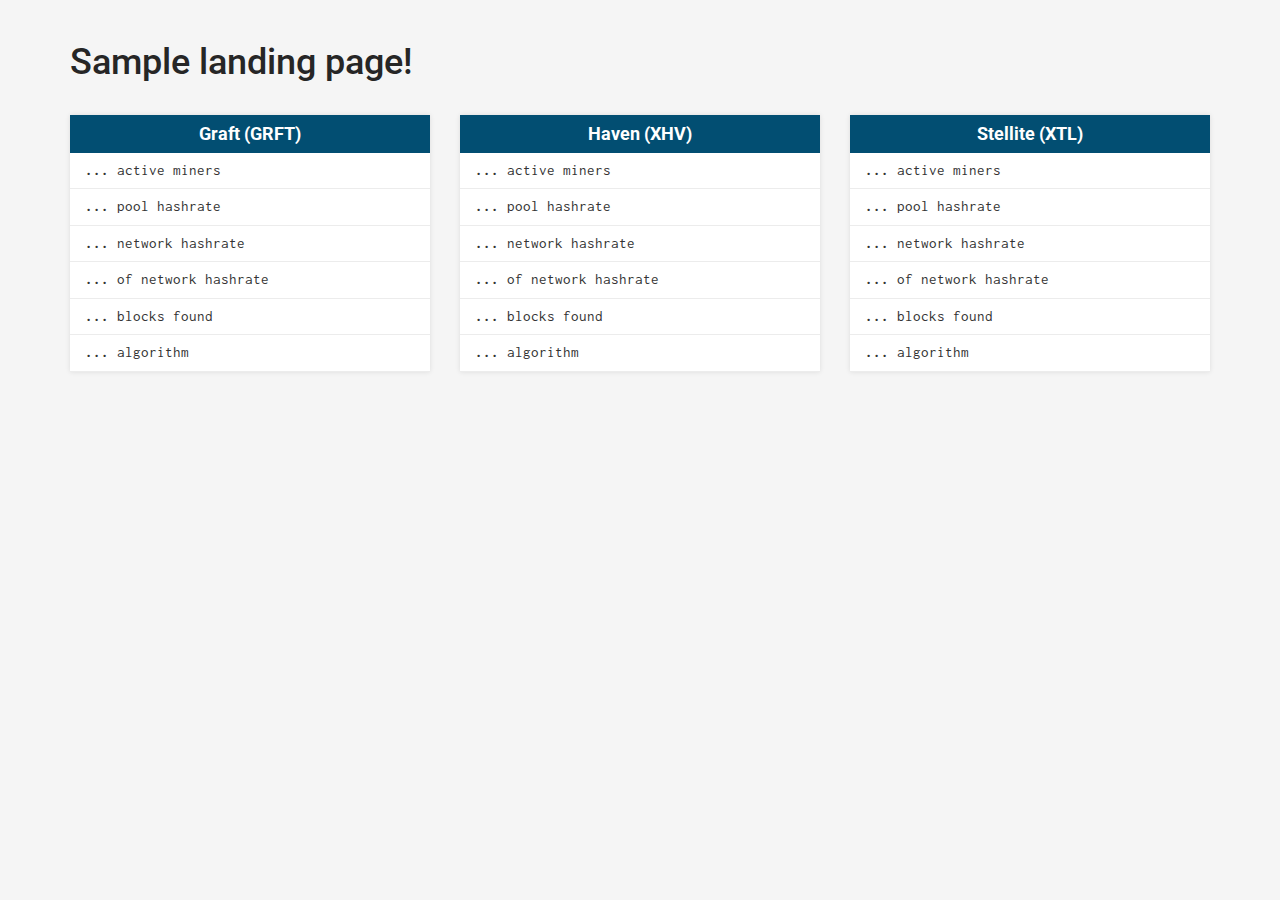
<file: deployment/sample-landing-page.html>
<!DOCTYPE html>
<html>
<head lang="en">
    <meta charset="UTF-8">
    <meta name="viewport" content="width=device-width, initial-scale=1, maximum-scale=1, minimum-scale=1">

    <title>BlockHashMining.com</title>

    <script src="//cdnjs.cloudflare.com/ajax/libs/jquery/2.2.4/jquery.min.js"></script>
    <link href="//netdna.bootstrapcdn.com/bootstrap/3.1.1/css/bootstrap.min.css" rel="stylesheet">
    <script src="//netdna.bootstrapcdn.com/bootstrap/3.1.1/js/bootstrap.min.js"></script>

    <style>
    @import url(//fonts.googleapis.com/css?family=Roboto:400,300,500,700);
    @import url(//fonts.googleapis.com/css?family=Inconsolata:400,700);

    body {
      background-color: #f5f5f5;
      font-family: 'Roboto', Helvetica, Arial, sans-serif;
      line-height: 1.428571429;
      color: #262626;
      margin: 0;
      padding: 0;
      font-size: 16px;
      overflow-y: scroll;
    }

    #coin { text-align: center; background-color: #fff; width: 100%; box-shadow: rgba(0, 0, 0, 0.1) 0px 0px 5px 0px; margin-bottom: 30px; }
    #coin a { display: block; }
    #coin a:hover { text-decoration: none; }
    #coin img { margin: 30px; max-width: 100%; max-height: 125px }
    #coin .name { display: block; width: 100%; background-color: #024e72; color: #fff; font-size: 18px; font-weight: 700; padding: 6px 12px; text-align: center; }
    #coin ul.stats { padding: 0; margin: 0; text-align: left; font-family: 'Inconsolata', monospace; }
    #coin ul.stats strong { font-weight: 700; }
    #coin ul.stats li { list-style: none; border-bottom: 1px solid #ececec; padding: 7px 15px; font-size: 15px; color: #333; }
    </style>
</head>
<body>

<div class="container"><div class="row">

    <div class="col-xs-12">
        <br/>
        <h1>Sample landing page!</h1>
        <br/>
    </div>
    
    <div class="col-md-4 col-sm-6"><div id="coin">
        <a href="https://graft.blockhashmining.com/">
            <span class="name">Graft (GRFT)</span>
            <ul class="stats">
                <li><strong><span id="graft_poolMiners">...</span></strong> active miners</span></li>
                <li><strong><span id="graft_poolHashrate">...</span></strong> pool hashrate</span></li>
                <li><strong><span id="graft_networkHashrate">...</span></strong> network hashrate</span></li>
                <li><strong><span id="graft_hashPower">...</span></strong> of network hashrate</span></li>
                <li><strong><span id="graft_blocksFound">...</span></strong> blocks found</span></li>
                <li><strong><span id="graft_algorithm">...</span></strong> algorithm</span></li>
            </ul>
        </a>
    </div></div>

   <div class="col-md-4 col-sm-6"><div id="coin">
        <a href="https://haven.blockhashmining.com/">
            <span class="name">Haven (XHV)</span>
            <ul class="stats">
                <li><strong><span id="haven_poolMiners">...</span></strong> active miners</span></li>
                <li><strong><span id="haven_poolHashrate">...</span></strong> pool hashrate</span></li>
                <li><strong><span id="haven_networkHashrate">...</span></strong> network hashrate</span></li>
                <li><strong><span id="haven_hashPower">...</span></strong> of network hashrate</span></li>
                <li><strong><span id="haven_blocksFound">...</span></strong> blocks found</span></li>
                <li><strong><span id="haven_algorithm">...</span></strong> algorithm</span></li>
            </ul>
        </a>        
    </div></div>

    <div class="col-md-4 col-sm-6"><div id="coin">
        <a href="https://stellite.blockhashmining.com/">
            <span class="name">Stellite (XTL)</span>
            <ul class="stats">
                <li><strong><span id="stellite_poolMiners">...</span></strong> active miners</span></li>
                <li><strong><span id="stellite_poolHashrate">...</span></strong> pool hashrate</span></li>
                <li><strong><span id="stellite_networkHashrate">...</span></strong> network hashrate</span></li>
                <li><strong><span id="stellite_hashPower">...</span></strong> of network hashrate</span></li>
                <li><strong><span id="stellite_blocksFound">...</span></strong> blocks found</span></li>
                <li><strong><span id="stellite_algorithm">...</span></strong> algorithm</span></li>
            </ul>
        </a>        
    </div></div>

</div></div>
<br/>

<script>
/**
 * Pool statistics
 **/
 
// Get stats from pool API
function getPoolStats(poolID, poolURL) {
    let  apiURL = poolURL + '/stats';
    $.get(apiURL, function(data){
        if (!data) return ;
        
        let  poolHashrate = 'N/A';
        let  poolMiners   = 'N/A';
        let  poolWorkers  = 'N/A';
        if (data.pool) {
            poolHashrate = getReadableHashRate(data.pool.hashrate);
            poolMiners   = data.pool.miners || 0;
            poolWorkers  = data.pool.workers || 0;
        }
        
        let  networkHashrate = 'N/A';
        let  networkDiff     = 'N/A';
        if (data.network) {
            networkHashrate = getReadableHashRate(data.network.difficulty / data.config.coinDifficultyTarget);
            networkDiff     = data.network.difficulty;
        }
        
        let  hashPower = 'N/A';
        if (data.pool && data.network) {
            hashPower = data.pool.hashrate / (data.network.difficulty / data.config.coinDifficultyTarget) * 100;
            hashPower = hashPower.toFixed(2) + '%';
        }
        
        let  blocksFound = data.pool.totalBlocks.toString();

        let  cnAlgorithm = data.config.cnAlgorithm || "cryptonight";
        let  cnVariant = data.config.cnVariant || 0;
        
        if (cnAlgorithm == "cryptonight_light") {
            if (cnVariant === 1) {
                algorithm = 'Cryptonight Light (Aeon v7)';
            } else if (cnVariant === 2) {
                algorithm = 'Cryptonight Light (IPBC)';
            } else {
                algorithm = 'Cryptonight Light (Original)';
            }
        }
        else if (cnAlgorithm == "cryptonight_heavy") {
            if (cnVariant === 1) {
                algorithm = 'Cryptonight Heavy (Haven)';
            }
            else {
                algorithm = 'Cryptonight Heavy';
            }
        }
        else {
            if (cnVariant === 1) {
                algorithm = 'Cryptonight (Monero v7)';
            } else if (cnVariant === 3) {
                algorithm = 'Cryptonight (Stellite v7)';
	    } else if (cnVariant === 4) {
                algorithm = 'Cryptonight Fast (Masari)';
	    } else if (cnVariant === 8) {
		algorithm = 'Cryptonight (Monero v8)';
            } else {
                algorithm = 'Cryptonight (Original)';
            }
        }
        
        updateText(poolID + '_poolHashrate', poolHashrate);
        updateText(poolID + '_poolMiners', poolMiners);
        updateText(poolID + '_networkHashrate', networkHashrate);
        updateText(poolID + '_hashPower', hashPower);
        updateText(poolID + '_blocksFound', blocksFound);
        updateText(poolID + '_algorithm', algorithm);
    });
}

// Update pools
function updatePools() {
    getPoolStats('graft', 'https://graft.blockhashmining.com/api');
    getPoolStats('haven', 'https://haven.blockhashmining.com/api');
    getPoolStats('intense', 'https://intense.blockhashmining.com/api');
    getPoolStats('loki', 'https://loki.blockhashmining.com/api');
    getPoolStats('masari', 'https://masari.blockhashmining.com/api');
    getPoolStats('stellite', 'https://stellite.blockhashmining.com/api');
}

// Initialize
$(function() {
    setInterval(updatePools, (30*1000));
    updatePools();
});

/**
 * Strings
 **/
 
// Update Text content
function updateText(elementId, text){
    let  el = document.getElementById(elementId);
    if (el && el.textContent !== text){
        el.textContent = text;
    }
    return el;
}

// Get readable hashrate
function getReadableHashRate(hashrate){
    let  i = 0;
    let  byteUnits = [' H', ' KH', ' MH', ' GH', ' TH', ' PH' ];
    while (hashrate > 1000){
        hashrate = hashrate / 1000;
        i++;
    }
    return hashrate.toFixed(2) + byteUnits[i] + '/s';
}
</script>

</body>
</html>
</file>
